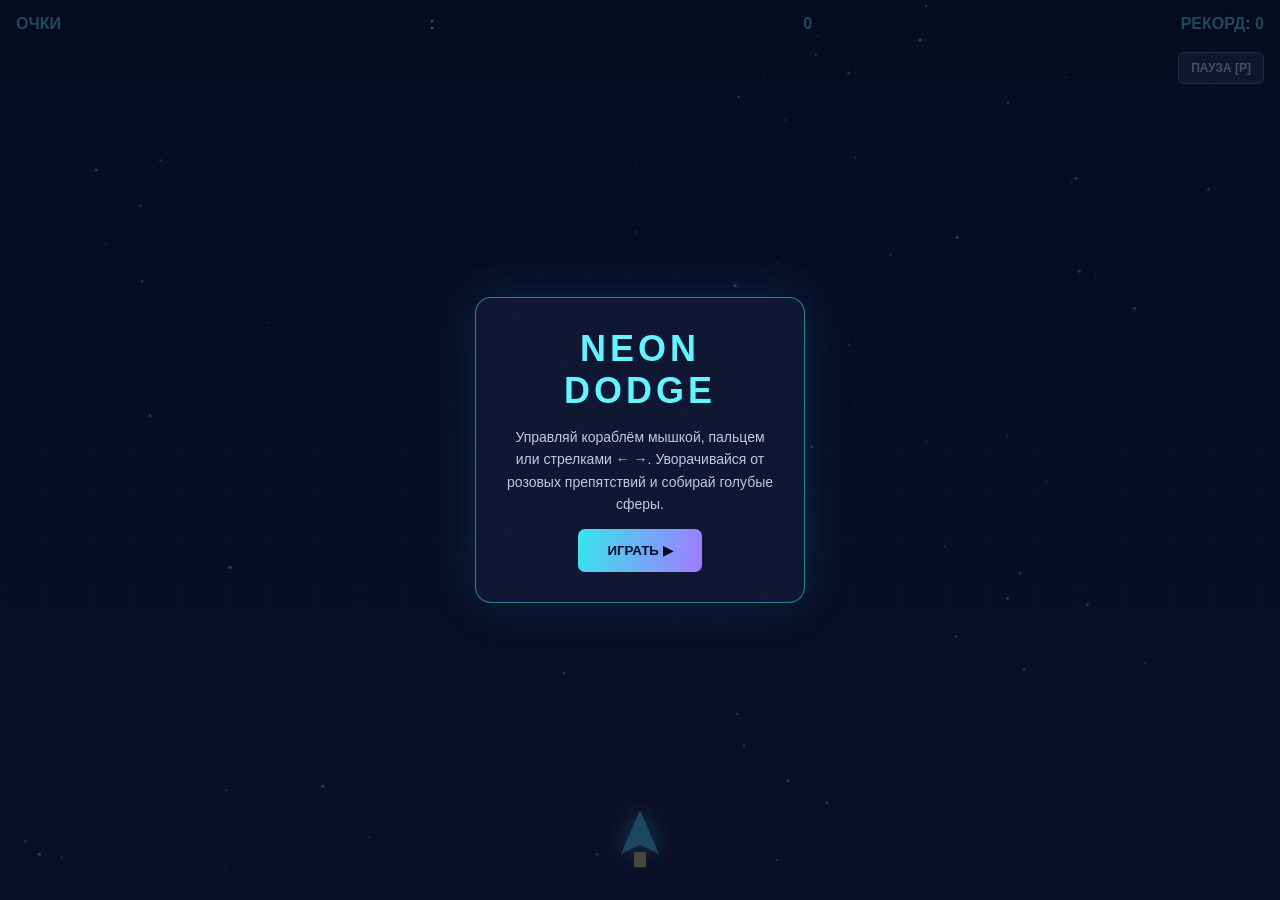
<file: index.html>
<!doctype html><html lang="ru"><head><meta charset="utf-8"><meta name="viewport" content="width=device-width,initial-scale=1,maximum-scale=1,user-scalable=no"><title>Neon Dodge</title><style>*{box-sizing:border-box}body{margin:0;background:#080c20;color:white;overflow:hidden;font-family:Arial,sans-serif}canvas{display:block;width:100vw;height:100vh;touch-action:none}#overlay{position:absolute;inset:0;display:flex;align-items:center;justify-content:center;background:#080c20ba;text-align:center}#overlay.hidden{display:none}.panel{background:#111934e8;border:1px solid #46dfff88;border-radius:16px;padding:30px;max-width:330px;margin:20px;box-shadow:0 0 50px #00beff29}h1{font-size:36px;letter-spacing:4px;margin:0 0 12px;color:#65f3ff}p{line-height:1.6;font-size:14px;color:#c0c9e2}button{border:0;border-radius:7px;background:linear-gradient(100deg,#36e5ec,#a27aff);font-weight:900;padding:14px 29px;color:#080b20;cursor:pointer}#hud{position:absolute;top:15px;left:16px;right:16px;display:flex;justify-content:space-between;pointer-events:none;font-weight:bold;text-shadow:0 0 8px #000}#hud span{color:#5df2f2}#pause{position:absolute;top:52px;right:16px;background:#212f52;border:1px solid #92cfff88;color:#fff;padding:8px 12px;font-size:12px}</style></head><body><canvas id="game"></canvas><div id="hud"><span data-i18n="gameScore">ОЧКИ</span>: <span id="score">0</span><div><span data-i18n="gameBest">ЛУЧШИЙ</span>: <span id="best">0</span></div></div><button id="pause"><span data-i18n="gamePause">ПАУЗА</span> [P]</button><div id="overlay"><div class="panel"><h1 id="heading">NEON DODGE</h1><p id="message" data-i18n="gameIntroNeon">Управляй кораблём мышкой, пальцем или стрелками ← →. Уворачивайся от розовых препятствий и собирай голубые сферы.</p><button id="start" data-i18n="gameStart">ИГРАТЬ ▶</button></div></div><script src="../../locale.js?v=20261109-2"></script><script>
(()=>{'use strict';const t=(k,v)=>window.SOKOL_I18N.t(k,v);const canvas=document.querySelector('canvas'),ctx=canvas.getContext('2d'),overlay=document.querySelector('#overlay'),scoreEl=document.querySelector('#score'),bestEl=document.querySelector('#best'),heading=document.querySelector('#heading'),message=document.querySelector('#message'),start=document.querySelector('#start');let w=0,h=0,dpr=1,objects=[],stars=[],particles=[],score=0,best=0,elapsed=0,spawn=0,last=0,running=false,paused=false,keys={},player={x:0,y:0,r:17},pointer=null;try{best=Number(localStorage.getItem('sokol-neon-dodge-best')||0)||0}catch{}bestEl.textContent=best;function resize(){w=innerWidth;h=innerHeight;dpr=Math.min(devicePixelRatio||1,2);canvas.width=Math.round(w*dpr);canvas.height=Math.round(h*dpr);ctx.setTransform(dpr,0,0,dpr,0,0);player.x=player.x||w/2;player.y=h-65;stars=Array.from({length:Math.min(90,Math.floor(w*h/5000))},()=>({x:Math.random()*w,y:Math.random()*h,r:Math.random()*1.5+.3,s:20+Math.random()*60}))}addEventListener('resize',resize);resize();function burst(x,y,c,n=14){for(let i=0;i<n;i++){const a=Math.random()*Math.PI*2,v=60+Math.random()*200;particles.push({x,y,vx:Math.cos(a)*v,vy:Math.sin(a)*v,life:.6+Math.random()*.4,c})}}function reset(){objects=[];particles=[];score=0;spawn=0;elapsed=0;player.x=w/2;pointer=null;running=true;paused=false;overlay.classList.add('hidden');document.querySelector('#pause').textContent=t('gamePause')+' [P]';scoreEl.textContent='0'}function end(){window.parent.postMessage({type:'sokol-game-finished',gameId:'neon-dodge',score:score},'*');running=false;burst(player.x,player.y,'#ef56b4',35);heading.textContent=t('gameOver');message.textContent=t('gameEndNeon',{score});start.textContent=t('gameAgain');overlay.classList.remove('hidden');if(score>best){best=score;bestEl.textContent=best;try{localStorage.setItem('sokol-neon-dodge-best',best)}catch{}}}function togglePause(){if(!running)return;paused=!paused;document.querySelector('#pause').textContent=paused?t('gameResume')+' [P]':t('gamePause')+' [P]';last=performance.now()}document.addEventListener('sokol-language-change',()=>{if(!running&&start.textContent!==t('gameStart')){heading.textContent=t('gameOver');message.textContent=t('gameEndNeon',{score});start.textContent=t('gameAgain');}if(running)document.querySelector('#pause').textContent=t(paused?'gameResume':'gamePause')+' [P]';});start.addEventListener('click',reset);document.querySelector('#pause').addEventListener('click',togglePause);addEventListener('keydown',e=>{keys[e.key]=true;if(['ArrowLeft','ArrowRight',' '].includes(e.key))e.preventDefault();if(e.key.toLowerCase()==='p'&&!e.repeat)togglePause();if((e.key==='Enter'||e.key===' ')&&!running)reset()});addEventListener('keyup',e=>{keys[e.key]=false});canvas.addEventListener('pointermove',e=>{if(e.pointerType==='mouse'||e.buttons)pointer=e.clientX});canvas.addEventListener('pointerdown',e=>{pointer=e.clientX});function update(dt){if(keys.ArrowLeft||keys.a||keys.A){pointer=null;player.x-=390*dt}if(keys.ArrowRight||keys.d||keys.D){pointer=null;player.x+=390*dt}if(pointer!==null)player.x+=(pointer-player.x)*Math.min(1,dt*15);player.x=Math.max(18,Math.min(w-18,player.x));elapsed+=dt;spawn+=dt;const interval=Math.max(.24,.72-elapsed*.006);while(spawn>interval){spawn-=interval;const good=Math.random()<.29;objects.push({x:25+Math.random()*Math.max(1,w-50),y:-30,r:good?11:15+Math.random()*10,good,speed:160+Math.min(elapsed*3,220)+Math.random()*75,angle:Math.random()*6.28})}for(let i=objects.length-1;i>=0;i--){const o=objects[i];o.y+=o.speed*dt;o.angle+=dt*2;if(Math.hypot(o.x-player.x,o.y-player.y)<o.r+player.r*.7){objects.splice(i,1);if(o.good){score+=10;scoreEl.textContent=score;burst(o.x,o.y,'#3ff7ed',12)}else {end();return}}else if(o.y>h+40){objects.splice(i,1);if(!o.good){score++;scoreEl.textContent=score}}}for(let i=particles.length-1;i>=0;i--){const p=particles[i];p.life-=dt;p.x+=p.vx*dt;p.y+=p.vy*dt;if(p.life<=0)particles.splice(i,1)}}function draw(){ctx.clearRect(0,0,w,h);const bg=ctx.createLinearGradient(0,0,0,h);bg.addColorStop(0,'#090e25');bg.addColorStop(1,'#101339');ctx.fillStyle=bg;ctx.fillRect(0,0,w,h);ctx.strokeStyle='#42caf915';ctx.lineWidth=1;for(let x=0;x<w;x+=45){ctx.beginPath();ctx.moveTo(x,0);ctx.lineTo(x,h);ctx.stroke()}for(let y=0;y<h;y+=45){ctx.beginPath();ctx.moveTo(0,y);ctx.lineTo(w,y);ctx.stroke()}ctx.fillStyle='#b8dfff';for(const s of stars){const y=(s.y+elapsed*s.s)%h;ctx.globalAlpha=.3+.5*s.r/2;ctx.beginPath();ctx.arc(s.x,y,s.r,0,Math.PI*2);ctx.fill()}ctx.globalAlpha=1;for(const o of objects){ctx.save();ctx.translate(o.x,o.y);ctx.rotate(o.angle);ctx.shadowBlur=22;ctx.shadowColor=o.good?'#48fff2':'#ff3aa4';ctx.fillStyle=o.good?'#54f6eb':'#ef4ea6';ctx.strokeStyle='#fff9';ctx.lineWidth=2;if(o.good){ctx.beginPath();ctx.arc(0,0,o.r,0,Math.PI*2);ctx.fill();ctx.stroke()}else{ctx.fillRect(-o.r,-o.r,o.r*2,o.r*2);ctx.strokeRect(-o.r,-o.r,o.r*2,o.r*2)}ctx.restore()}for(const p of particles){ctx.globalAlpha=Math.min(1,p.life);ctx.fillStyle=p.c;ctx.fillRect(p.x,p.y,4,4)}ctx.globalAlpha=1;if(running||!overlay.classList.contains('hidden')){ctx.save();ctx.translate(player.x,player.y);ctx.shadowColor='#4ceaff';ctx.shadowBlur=25;ctx.fillStyle='#5ae8ff';ctx.beginPath();ctx.moveTo(0,-25);ctx.lineTo(19,19);ctx.lineTo(0,10);ctx.lineTo(-19,19);ctx.closePath();ctx.fill();ctx.shadowBlur=0;ctx.fillStyle='#f9e884';ctx.fillRect(-6,17,12,10+Math.random()*12);ctx.restore()}if(paused){ctx.fillStyle='#080d20b0';ctx.fillRect(0,0,w,h);ctx.fillStyle='#fff';ctx.font='bold 38px Arial';ctx.textAlign='center';ctx.fillText(t('gamePause'),w/2,h/2)}}function loop(t){let dt=Math.min((t-last)/1000||0,.04);last=t;if(running&&!paused)update(dt);draw();requestAnimationFrame(loop)}requestAnimationFrame(loop);
})();
</script><script>window.addEventListener("message",e=>{if(e.origin!==location.origin||e.data?.type!=="sokol-language")return;window.SOKOL_I18N?.setLanguage(e.data.lang)});</script></body></html>
</file>
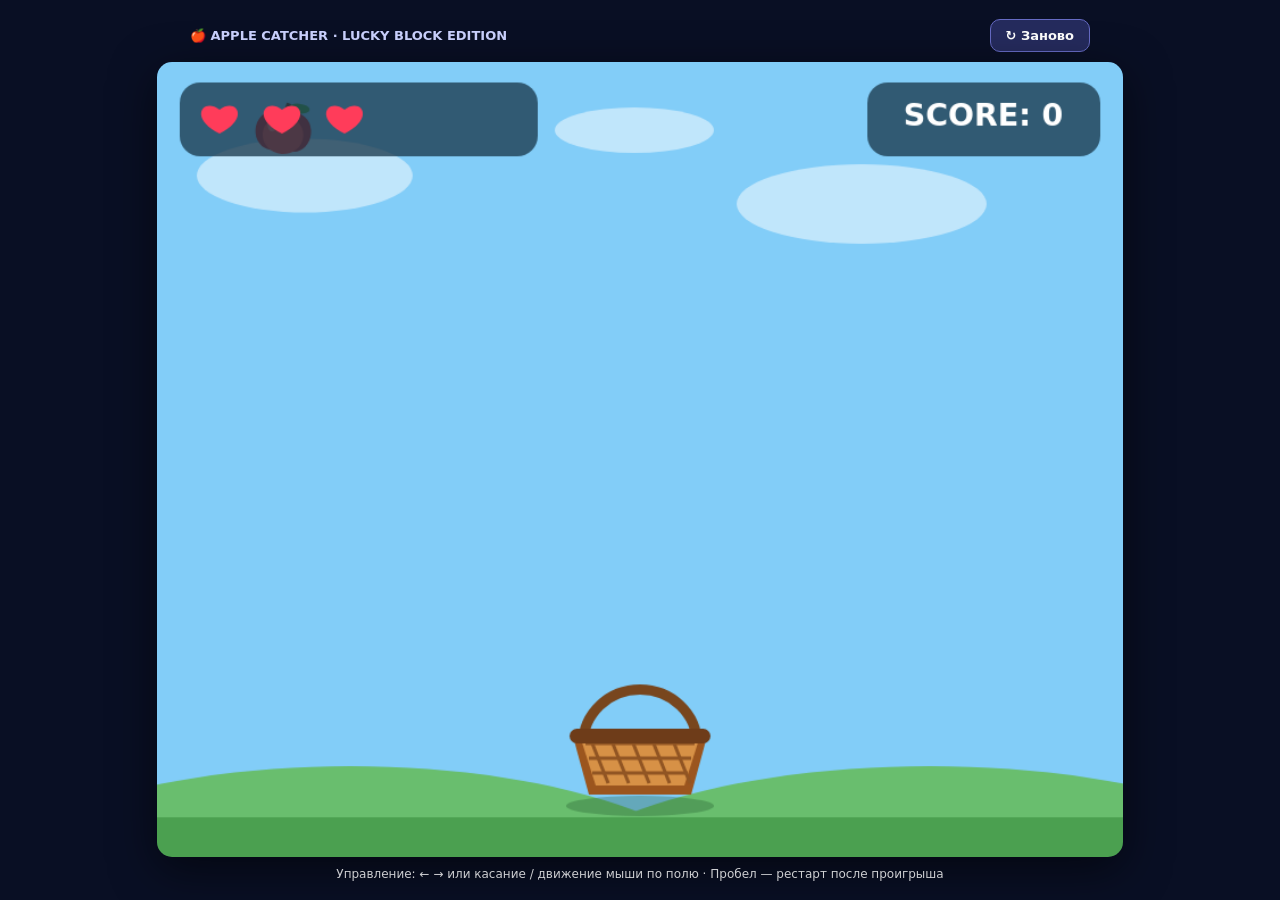
<file: games/apple-catcher/index.html>
<!doctype html><html lang="ru"><head><meta charset="UTF-8"><meta name="viewport" content="width=device-width,initial-scale=1"><title>Apple Catcher | SOKOL GAMES</title><style>*{box-sizing:border-box}html,body{margin:0;background:#090f24;color:#fff;font:16px system-ui,sans-serif;height:100%;overflow:hidden}body{display:flex;flex-direction:column;align-items:center;justify-content:center;gap:10px;padding:10px}.game{width:min(100%,calc((100dvh - 105px)*850/700),1000px);max-height:calc(100dvh - 105px);aspect-ratio:850/700;position:relative}canvas{display:block;width:100%;height:100%;border-radius:15px;touch-action:none;box-shadow:0 12px 45px #0008}header{width:min(100%,900px);display:flex;align-items:center;justify-content:space-between;font-size:13px;color:#cbd2ff;gap:10px}button{border:1px solid #656ac3;background:#252b5d;color:#fff;border-radius:10px;padding:8px 15px;font:inherit;font-weight:700;cursor:pointer}button:active{background:#404cc1}.buttons{display:flex;gap:12px}.buttons button{width:94px;font-size:19px;touch-action:none;user-select:none}@media (hover:hover) and (pointer:fine){.buttons{display:none}}.info{font-size:12px;opacity:.8;text-align:center}@media(max-height:550px){header{display:none}.game{max-height:calc(100dvh - 56px);width:min(100%,calc((100dvh - 56px)*850/700))}.info{display:none}}</style></head><body><header><strong>🍎 APPLE CATCHER · LUCKY BLOCK EDITION</strong><button id="reset">↻ Заново</button></header><div class="game"><canvas id="c" width="850" height="700" aria-label="Игра Apple Catcher"></canvas></div><div class="buttons"><button id="left" aria-label="Влево">◀</button><button id="right" aria-label="Вправо">▶</button></div><div class="info">Управление: ← → или касание / движение мыши по полю · Пробел — рестарт после проигрыша</div><script src="game.js"></script></body></html>
</file>
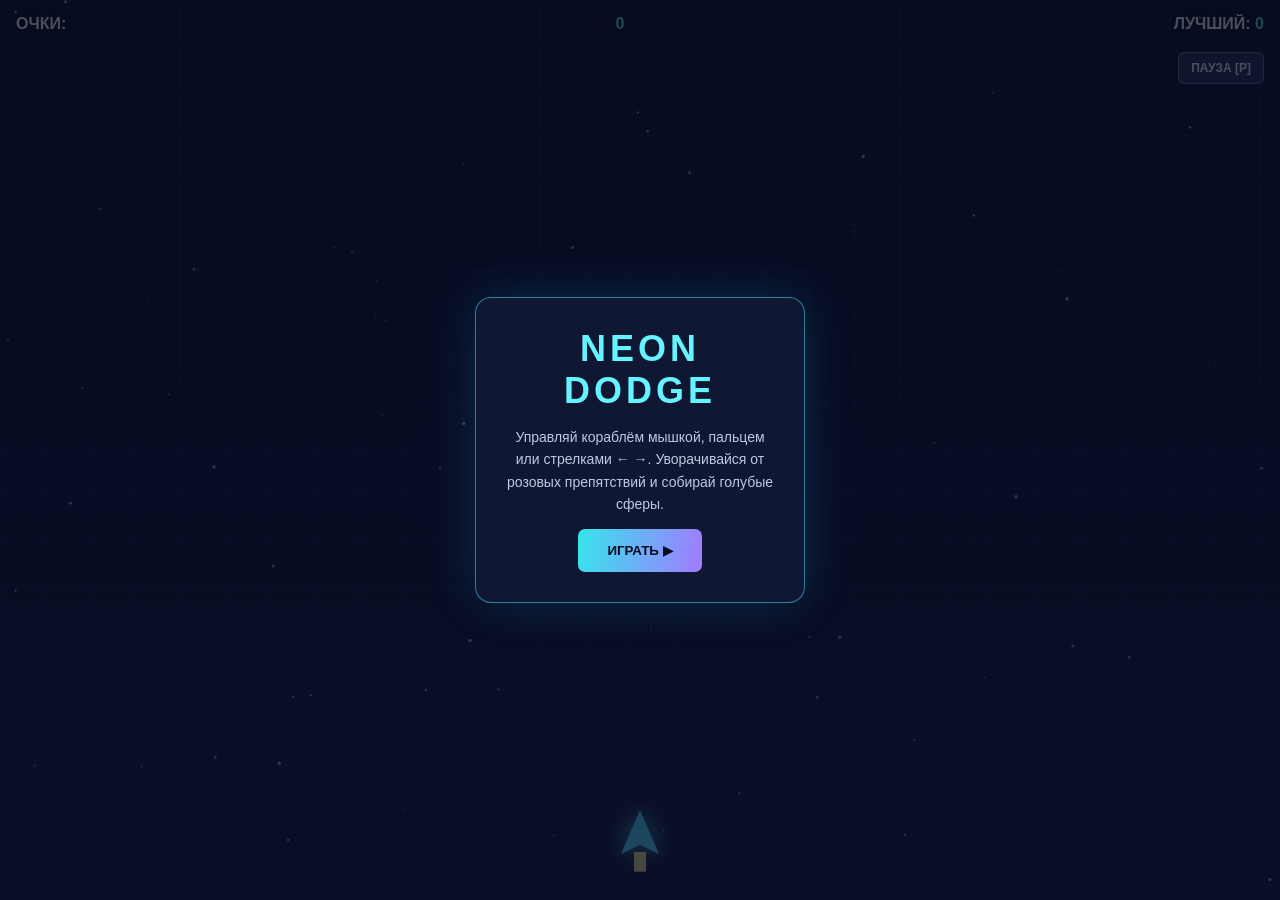
<file: games/demo/index.html>
<!doctype html><html lang="ru"><head><meta charset="utf-8"><meta name="viewport" content="width=device-width,initial-scale=1,maximum-scale=1,user-scalable=no"><title>Neon Dodge</title><style>*{box-sizing:border-box}body{margin:0;background:#080c20;color:white;overflow:hidden;font-family:Arial,sans-serif}canvas{display:block;width:100vw;height:100vh;touch-action:none}#overlay{position:absolute;inset:0;display:flex;align-items:center;justify-content:center;background:#080c20ba;text-align:center}#overlay.hidden{display:none}.panel{background:#111934e8;border:1px solid #46dfff88;border-radius:16px;padding:30px;max-width:330px;margin:20px;box-shadow:0 0 50px #00beff29}h1{font-size:36px;letter-spacing:4px;margin:0 0 12px;color:#65f3ff}p{line-height:1.6;font-size:14px;color:#c0c9e2}button{border:0;border-radius:7px;background:linear-gradient(100deg,#36e5ec,#a27aff);font-weight:900;padding:14px 29px;color:#080b20;cursor:pointer}#hud{position:absolute;top:15px;left:16px;right:16px;display:flex;justify-content:space-between;pointer-events:none;font-weight:bold;text-shadow:0 0 8px #000}#hud span{color:#5df2f2}#pause{position:absolute;top:52px;right:16px;background:#212f52;border:1px solid #92cfff88;color:#fff;padding:8px 12px;font-size:12px}</style></head><body><canvas id="game"></canvas><div id="hud">ОЧКИ: <span id="score">0</span><div>ЛУЧШИЙ: <span id="best">0</span></div></div><button id="pause">ПАУЗА [P]</button><div id="overlay"><div class="panel"><h1 id="heading">NEON DODGE</h1><p id="message">Управляй кораблём мышкой, пальцем или стрелками ← →. Уворачивайся от розовых препятствий и собирай голубые сферы.</p><button id="start">ИГРАТЬ ▶</button></div></div><script>
(()=>{'use strict';const canvas=document.querySelector('canvas'),ctx=canvas.getContext('2d'),overlay=document.querySelector('#overlay'),scoreEl=document.querySelector('#score'),bestEl=document.querySelector('#best'),heading=document.querySelector('#heading'),message=document.querySelector('#message'),start=document.querySelector('#start');let w=0,h=0,dpr=1,objects=[],stars=[],particles=[],score=0,best=0,elapsed=0,spawn=0,last=0,running=false,paused=false,keys={},player={x:0,y:0,r:17},pointer=null;try{best=Number(localStorage.getItem('sokol-neon-dodge-best')||0)||0}catch{}bestEl.textContent=best;function resize(){w=innerWidth;h=innerHeight;dpr=Math.min(devicePixelRatio||1,2);canvas.width=Math.round(w*dpr);canvas.height=Math.round(h*dpr);ctx.setTransform(dpr,0,0,dpr,0,0);player.x=player.x||w/2;player.y=h-65;stars=Array.from({length:Math.min(90,Math.floor(w*h/5000))},()=>({x:Math.random()*w,y:Math.random()*h,r:Math.random()*1.5+.3,s:20+Math.random()*60}))}addEventListener('resize',resize);resize();function burst(x,y,c,n=14){for(let i=0;i<n;i++){const a=Math.random()*Math.PI*2,v=60+Math.random()*200;particles.push({x,y,vx:Math.cos(a)*v,vy:Math.sin(a)*v,life:.6+Math.random()*.4,c})}}function reset(){objects=[];particles=[];score=0;spawn=0;elapsed=0;player.x=w/2;pointer=null;running=true;paused=false;overlay.classList.add('hidden');document.querySelector('#pause').textContent='ПАУЗА [P]';scoreEl.textContent='0'}function end(){running=false;burst(player.x,player.y,'#ef56b4',35);heading.textContent='GAME OVER';message.textContent=`Результат: ${score} очков. Попробуй побить рекорд!`;start.textContent='ЕЩЁ РАЗ ↻';overlay.classList.remove('hidden');if(score>best){best=score;bestEl.textContent=best;try{localStorage.setItem('sokol-neon-dodge-best',best)}catch{}}}function togglePause(){if(!running)return;paused=!paused;document.querySelector('#pause').textContent=paused?'ПРОДОЛЖИТЬ [P]':'ПАУЗА [P]';last=performance.now()}start.addEventListener('click',reset);document.querySelector('#pause').addEventListener('click',togglePause);addEventListener('keydown',e=>{keys[e.key]=true;if(['ArrowLeft','ArrowRight',' '].includes(e.key))e.preventDefault();if(e.key.toLowerCase()==='p'&&!e.repeat)togglePause();if((e.key==='Enter'||e.key===' ')&&!running)reset()});addEventListener('keyup',e=>{keys[e.key]=false});canvas.addEventListener('pointermove',e=>{if(e.pointerType==='mouse'||e.buttons)pointer=e.clientX});canvas.addEventListener('pointerdown',e=>{pointer=e.clientX});function update(dt){if(keys.ArrowLeft||keys.a||keys.A){pointer=null;player.x-=390*dt}if(keys.ArrowRight||keys.d||keys.D){pointer=null;player.x+=390*dt}if(pointer!==null)player.x+=(pointer-player.x)*Math.min(1,dt*15);player.x=Math.max(18,Math.min(w-18,player.x));elapsed+=dt;spawn+=dt;const interval=Math.max(.24,.72-elapsed*.006);while(spawn>interval){spawn-=interval;const good=Math.random()<.29;objects.push({x:25+Math.random()*Math.max(1,w-50),y:-30,r:good?11:15+Math.random()*10,good,speed:160+Math.min(elapsed*3,220)+Math.random()*75,angle:Math.random()*6.28})}for(let i=objects.length-1;i>=0;i--){const o=objects[i];o.y+=o.speed*dt;o.angle+=dt*2;if(Math.hypot(o.x-player.x,o.y-player.y)<o.r+player.r*.7){objects.splice(i,1);if(o.good){score+=10;scoreEl.textContent=score;burst(o.x,o.y,'#3ff7ed',12)}else {end();return}}else if(o.y>h+40){objects.splice(i,1);if(!o.good){score++;scoreEl.textContent=score}}}for(let i=particles.length-1;i>=0;i--){const p=particles[i];p.life-=dt;p.x+=p.vx*dt;p.y+=p.vy*dt;if(p.life<=0)particles.splice(i,1)}}function draw(){ctx.clearRect(0,0,w,h);const bg=ctx.createLinearGradient(0,0,0,h);bg.addColorStop(0,'#090e25');bg.addColorStop(1,'#101339');ctx.fillStyle=bg;ctx.fillRect(0,0,w,h);ctx.strokeStyle='#42caf915';ctx.lineWidth=1;for(let x=0;x<w;x+=45){ctx.beginPath();ctx.moveTo(x,0);ctx.lineTo(x,h);ctx.stroke()}for(let y=0;y<h;y+=45){ctx.beginPath();ctx.moveTo(0,y);ctx.lineTo(w,y);ctx.stroke()}ctx.fillStyle='#b8dfff';for(const s of stars){const y=(s.y+elapsed*s.s)%h;ctx.globalAlpha=.3+.5*s.r/2;ctx.beginPath();ctx.arc(s.x,y,s.r,0,Math.PI*2);ctx.fill()}ctx.globalAlpha=1;for(const o of objects){ctx.save();ctx.translate(o.x,o.y);ctx.rotate(o.angle);ctx.shadowBlur=22;ctx.shadowColor=o.good?'#48fff2':'#ff3aa4';ctx.fillStyle=o.good?'#54f6eb':'#ef4ea6';ctx.strokeStyle='#fff9';ctx.lineWidth=2;if(o.good){ctx.beginPath();ctx.arc(0,0,o.r,0,Math.PI*2);ctx.fill();ctx.stroke()}else{ctx.fillRect(-o.r,-o.r,o.r*2,o.r*2);ctx.strokeRect(-o.r,-o.r,o.r*2,o.r*2)}ctx.restore()}for(const p of particles){ctx.globalAlpha=Math.min(1,p.life);ctx.fillStyle=p.c;ctx.fillRect(p.x,p.y,4,4)}ctx.globalAlpha=1;if(running||!overlay.classList.contains('hidden')){ctx.save();ctx.translate(player.x,player.y);ctx.shadowColor='#4ceaff';ctx.shadowBlur=25;ctx.fillStyle='#5ae8ff';ctx.beginPath();ctx.moveTo(0,-25);ctx.lineTo(19,19);ctx.lineTo(0,10);ctx.lineTo(-19,19);ctx.closePath();ctx.fill();ctx.shadowBlur=0;ctx.fillStyle='#f9e884';ctx.fillRect(-6,17,12,10+Math.random()*12);ctx.restore()}if(paused){ctx.fillStyle='#080d20b0';ctx.fillRect(0,0,w,h);ctx.fillStyle='#fff';ctx.font='bold 38px Arial';ctx.textAlign='center';ctx.fillText('ПАУЗА',w/2,h/2)}}function loop(t){let dt=Math.min((t-last)/1000||0,.04);last=t;if(running&&!paused)update(dt);draw();requestAnimationFrame(loop)}requestAnimationFrame(loop);
})();
</script></body></html>
</file>
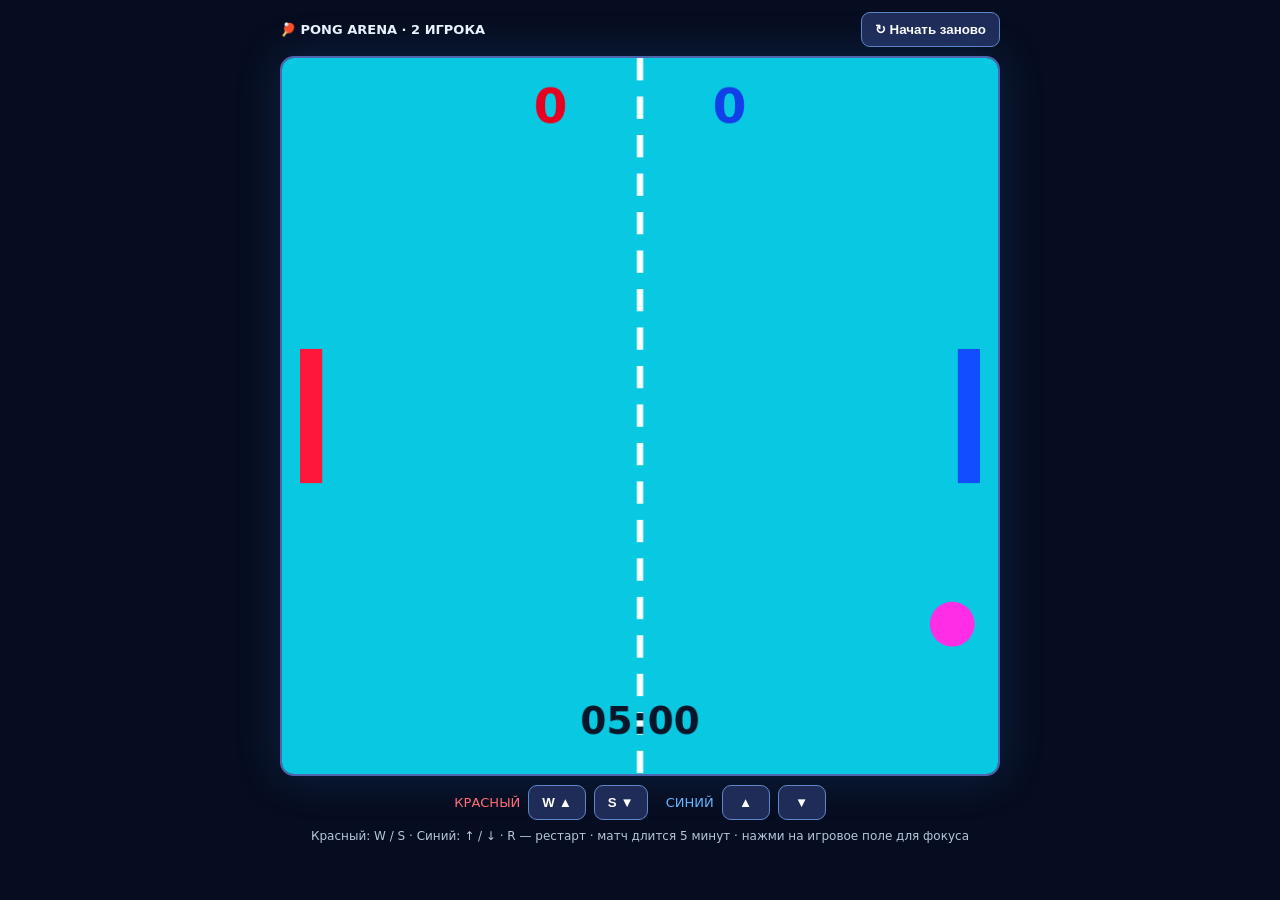
<file: games/pong-arena/index.html>
<!doctype html><html lang="ru"><head><meta charset="utf-8"><meta name="viewport" content="width=device-width, initial-scale=1"><title>Pong Arena | SOKOL GAMES</title><style>*{box-sizing:border-box}html,body{margin:0;min-height:100%;background:#070d20;color:#edf6ff;font-family:system-ui,Arial,sans-serif}body{display:flex;flex-direction:column;align-items:center;justify-content:center;gap:9px;padding:12px}.top{width:min(95vw,720px);display:flex;justify-content:space-between;align-items:center;gap:10px;font-size:13px}.top button,.controls button{background:#202c58;border:1px solid #5e87c8;color:white;border-radius:9px;padding:9px 13px;font-weight:800;cursor:pointer}canvas{display:block;width:min(95vw,calc((100dvh - 145px)*1.05),720px);aspect-ratio:1;border:2px solid #5065af;border-radius:14px;box-shadow:0 0 45px #2476cb35;outline:none;touch-action:none}.controls{display:flex;gap:18px}.group{display:flex;align-items:center;gap:8px;font-size:13px}.group button{min-width:48px;touch-action:none;user-select:none}.hint{font-size:12px;text-align:center;color:#b6c6dc}@media(max-height:530px){canvas{width:min(76vh,65vw)}.hint{display:none}}</style></head><body><div class="top"><strong>🏓 PONG ARENA · 2 ИГРОКА</strong><button id="restart">↻ Начать заново</button></div><canvas id="game" width="800" height="800" tabindex="0" aria-label="Пинг-понг: красный игрок против синего"></canvas><div class="controls"><div class="group"><span style="color:#ff6c75">КРАСНЫЙ</span><button data-k="w">W ▲</button><button data-k="s">S ▼</button></div><div class="group"><span style="color:#65b5ff">СИНИЙ</span><button data-k="ArrowUp">▲</button><button data-k="ArrowDown">▼</button></div></div><div class="hint">Красный: W / S · Синий: ↑ / ↓ · R — рестарт · матч длится 5 минут · нажми на игровое поле для фокуса</div><script src="game.js"></script></body></html>
</file>
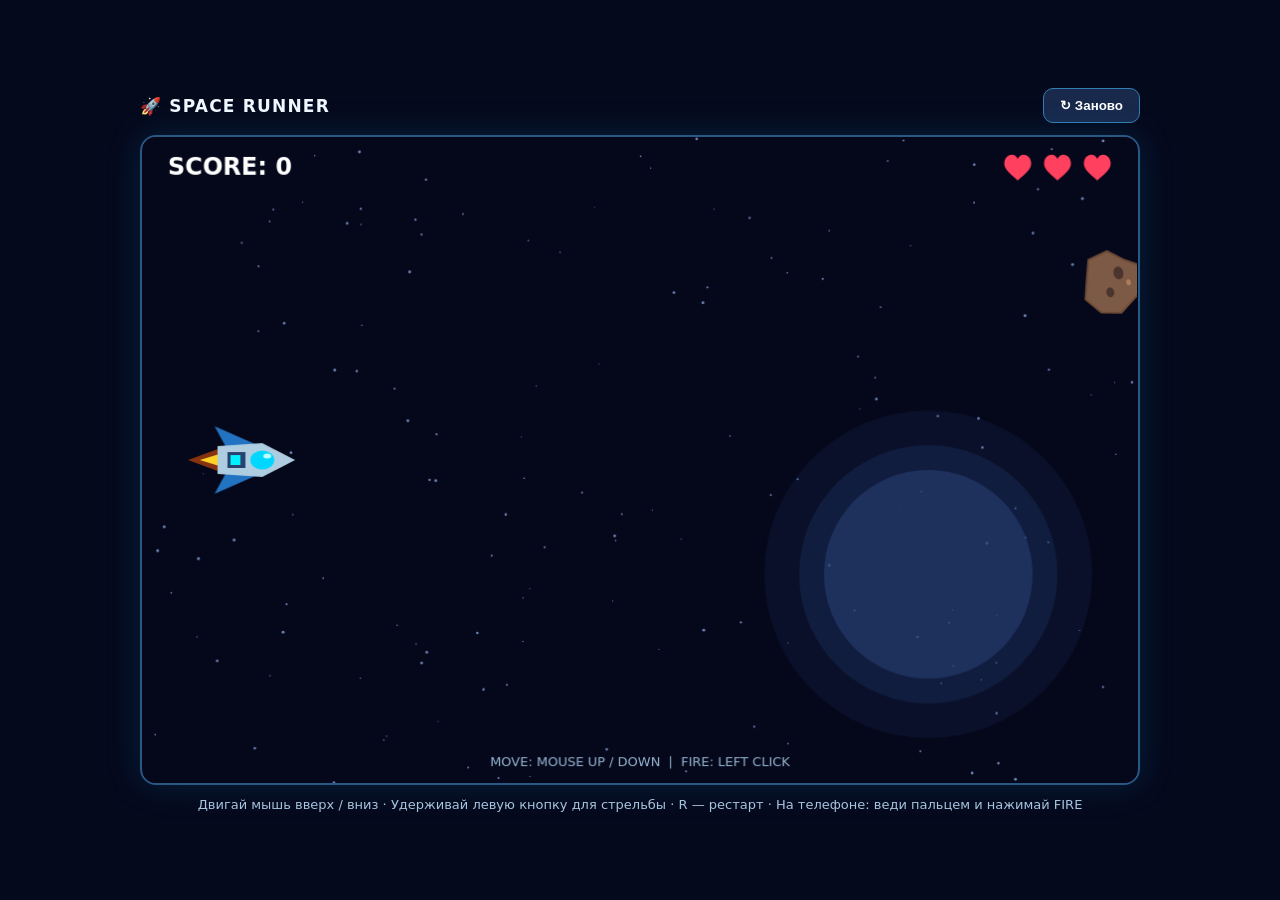
<file: games/space-runner/index.html>
<!doctype html><html lang="ru"><head><meta charset="utf-8"><meta name="viewport" content="width=device-width,initial-scale=1"><title>SPACE RUNNER | SOKOL GAMES</title><style>*{box-sizing:border-box}html,body{margin:0;min-height:100%;background:#05091c;color:#eef8ff;font:14px system-ui,Arial,sans-serif}body{min-height:100dvh;display:flex;flex-direction:column;align-items:center;justify-content:center;gap:12px;padding:12px}.bar{width:min(96vw,1000px);display:flex;justify-content:space-between;align-items:center;gap:12px}.bar strong{font-size:17px;letter-spacing:.07em}.bar button,.touch button{background:#18294b;border:1px solid #347db2;border-radius:10px;color:#fff;font-weight:800;padding:9px 16px;cursor:pointer}canvas{width:min(96vw,1000px);max-height:calc(100dvh - 170px);aspect-ratio:20/13;object-fit:contain;display:block;border:2px solid #285883;border-radius:16px;box-shadow:0 0 35px #009ce92b;touch-action:none;outline:none}.tips{text-align:center;color:#a8c4de;font-size:13px}.touch{display:flex;justify-content:center;gap:14px;align-items:center}.touch button{min-width:88px;touch-action:none;user-select:none}.touch #fire{border-color:#08cffa;background:#07465e}@media(hover:hover) and (pointer:fine){.touch{display:none}}@media(max-height:540px){.tips{display:none}canvas{max-height:calc(100dvh - 110px)}} </style></head><body><div class="bar"><strong>🚀 SPACE RUNNER</strong><button id="restart">↻ Заново</button></div><canvas id="game" width="1000" height="650" tabindex="0" aria-label="Космическая игра: избегай метеоритов, собирай обломки и стреляй"></canvas><div class="tips">Двигай мышь вверх / вниз · Удерживай левую кнопку для стрельбы · R — рестарт · На телефоне: веди пальцем и нажимай FIRE</div><div class="touch"><button id="up">▲ ВВЕРХ</button><button id="fire">⚡ FIRE</button><button id="down">▼ ВНИЗ</button></div><script src="game.js"></script></body></html>
</file>
